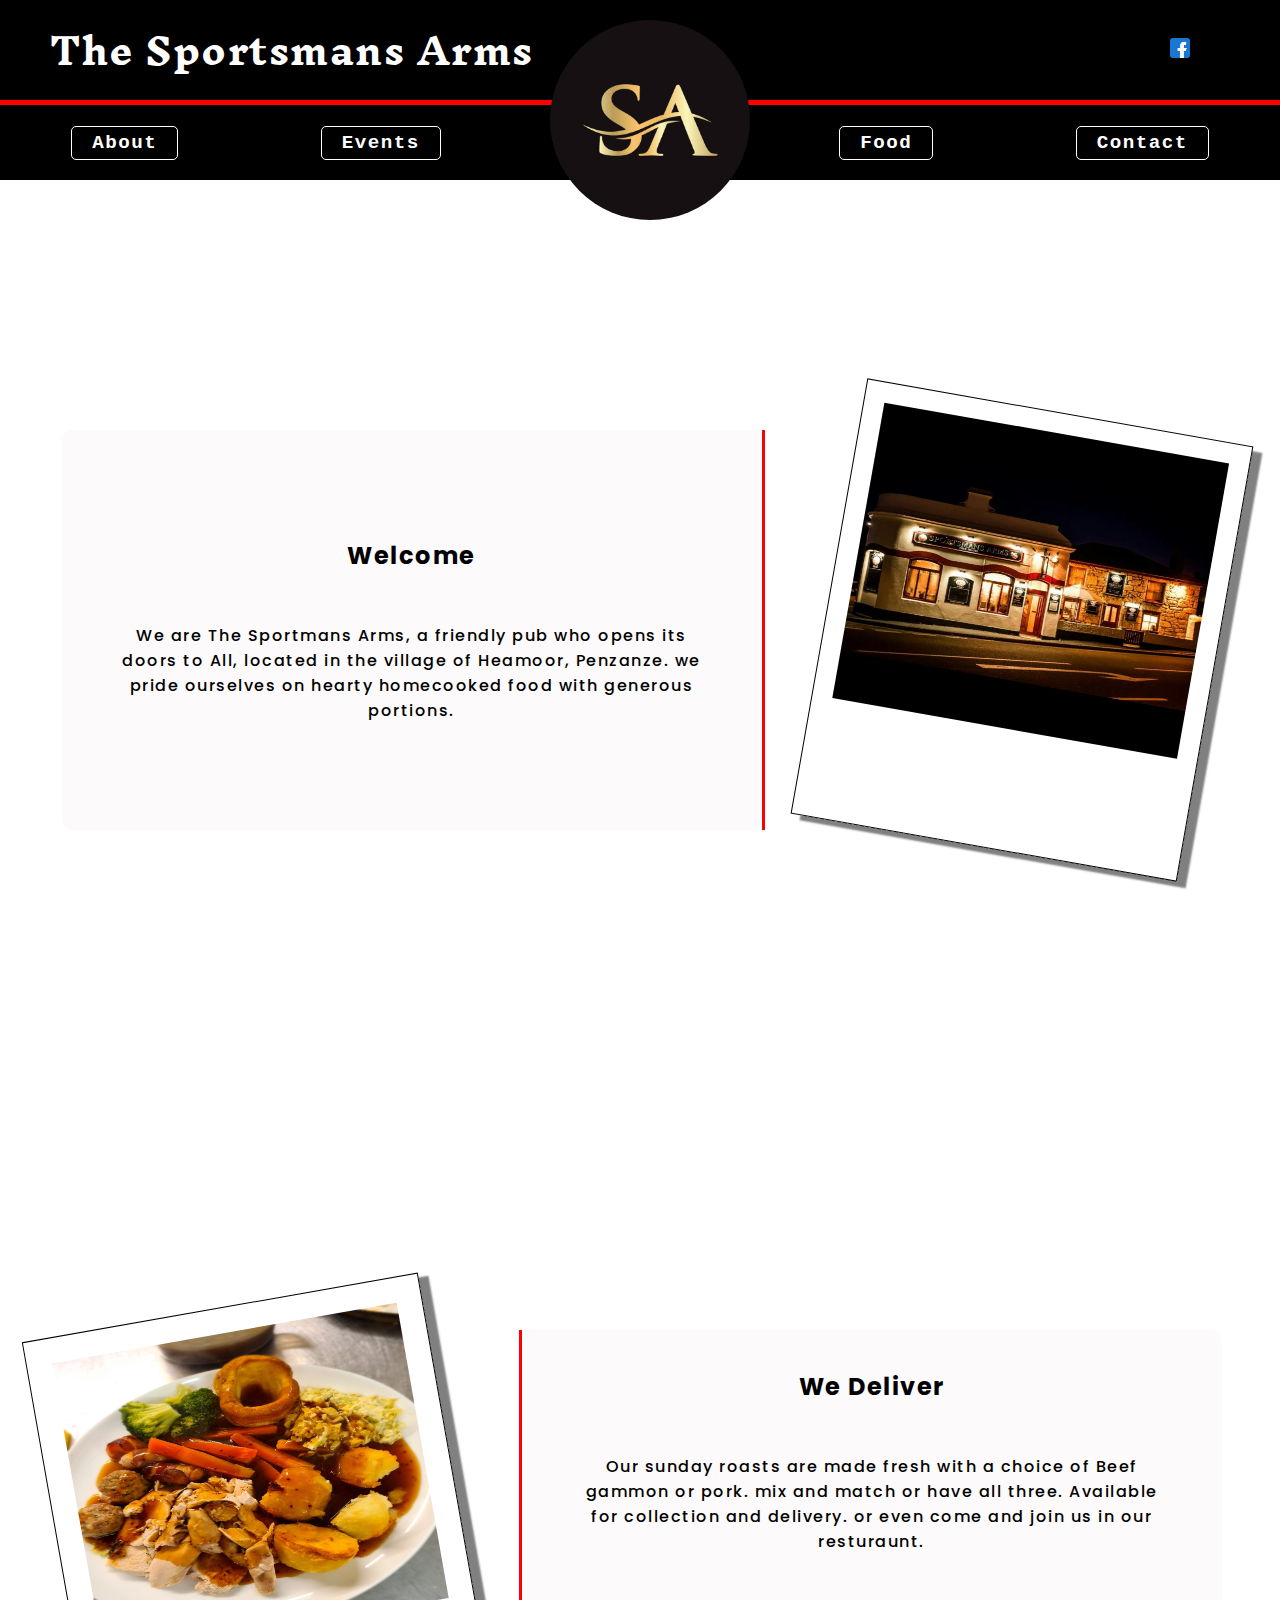
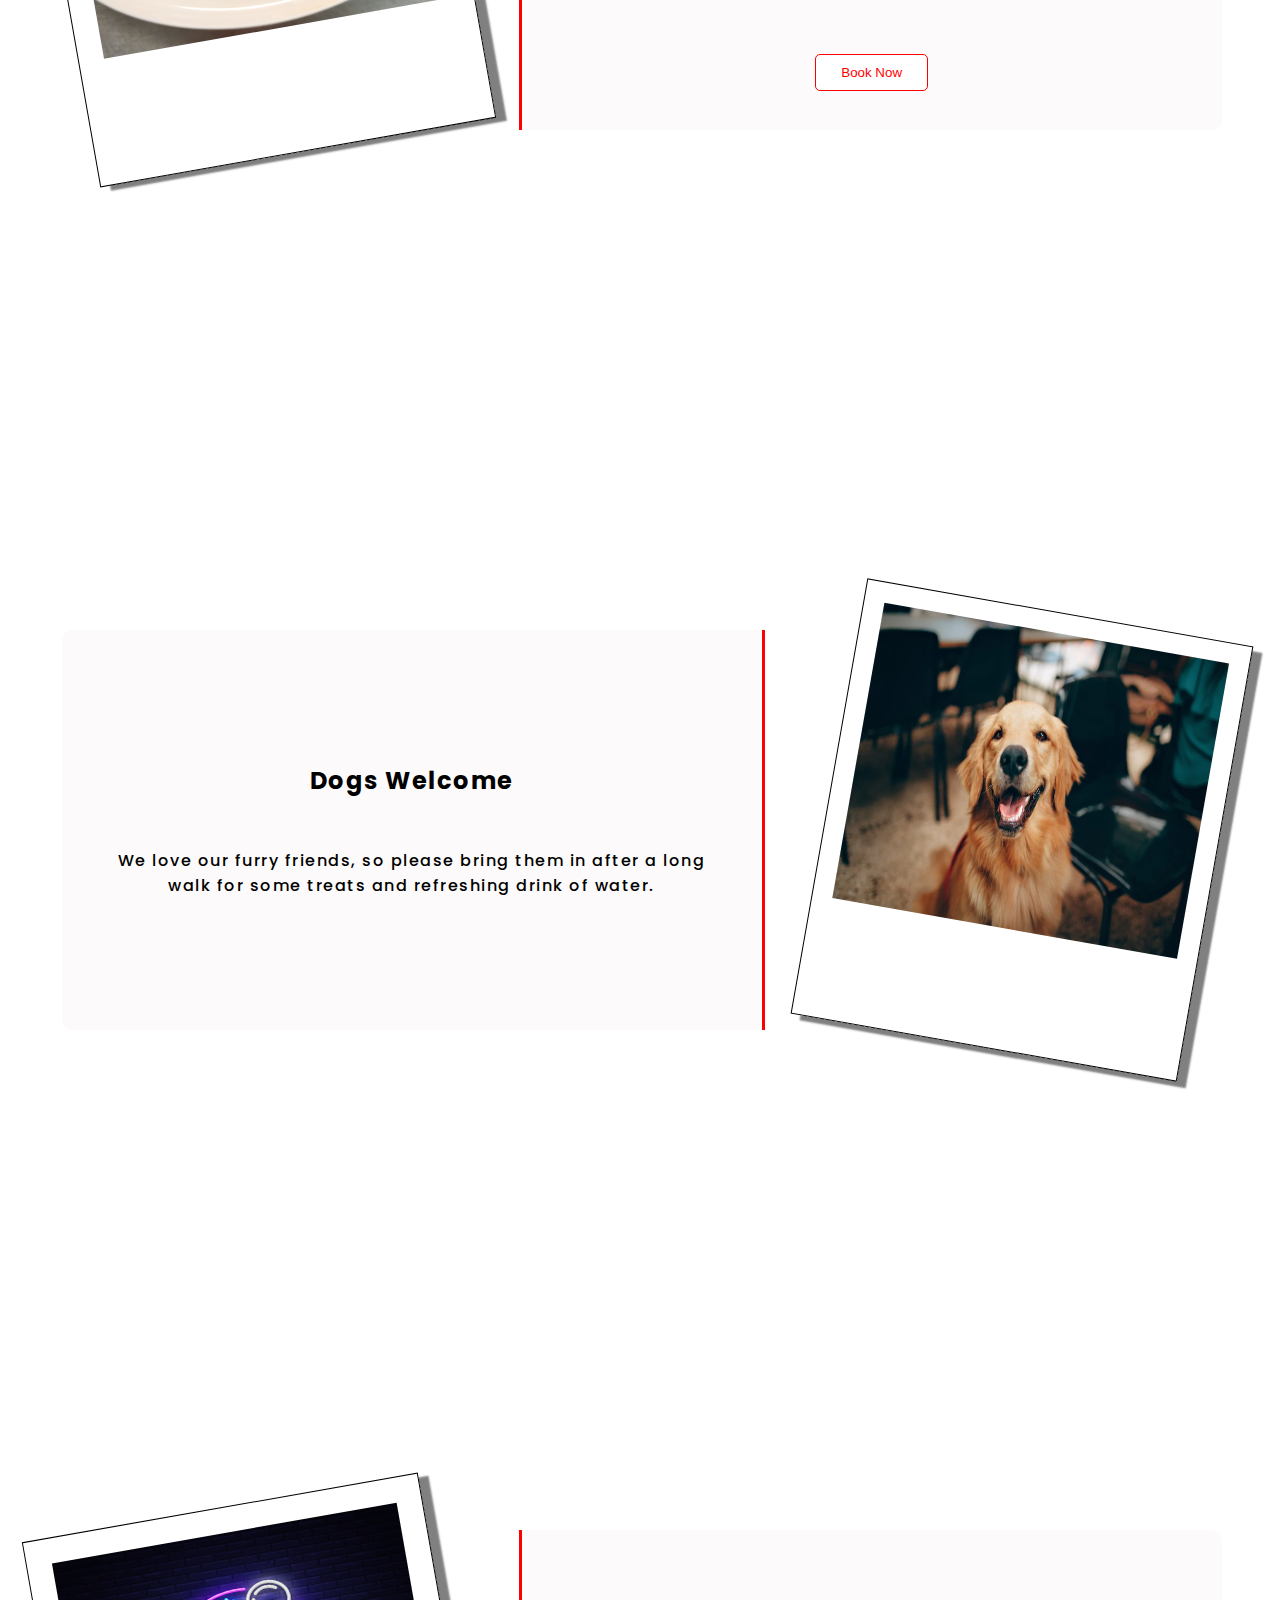
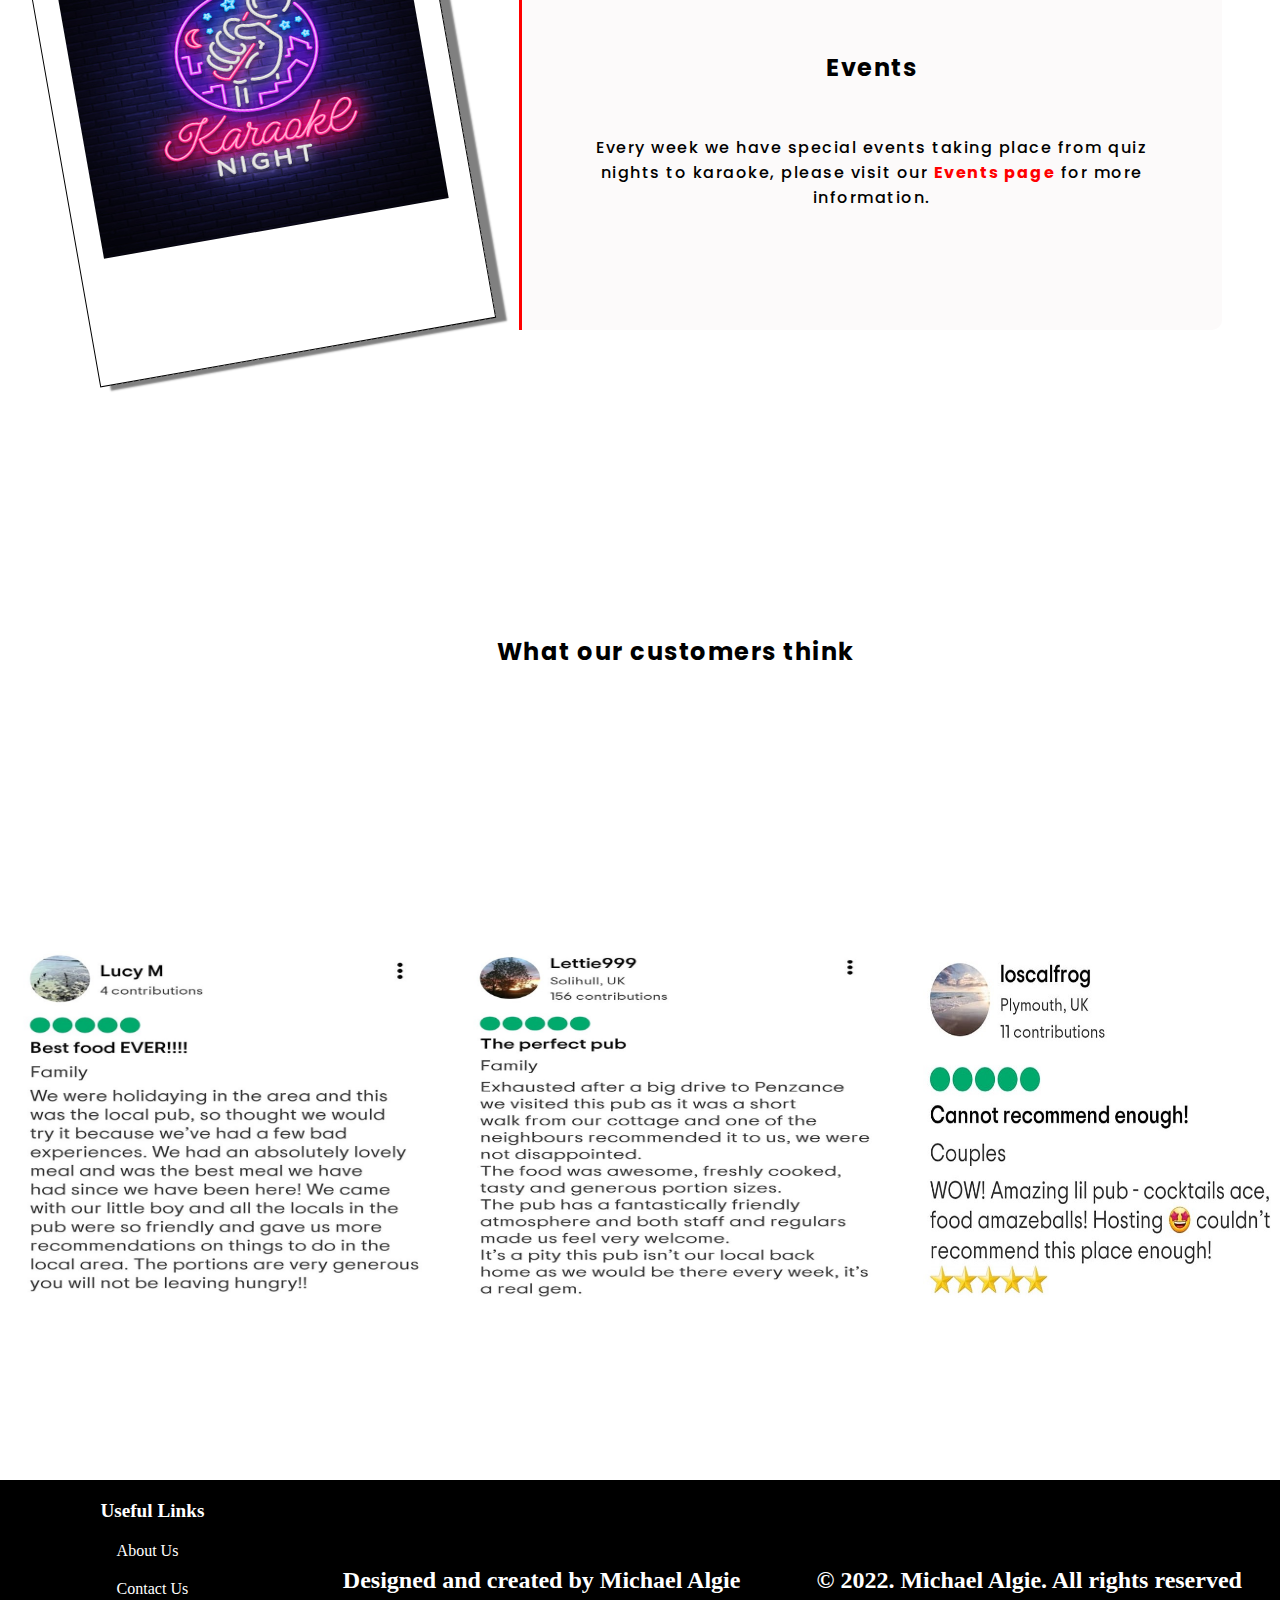
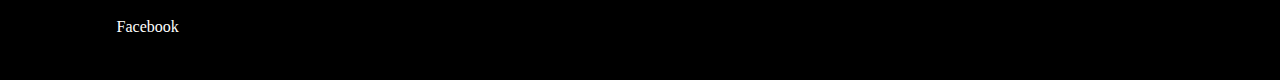
<file: sportsmansarms/index.html>
<!DOCTYPE html>
<html lang="en">
<head>
    <meta charset="UTF-8">
    <meta http-equiv="X-UA-Compatible" content="IE=edge">
    <meta name="viewport" content="width=device-width, initial-scale=1.0">
    
    <title>The Sportsmansn Arms</title>

    <link rel="preconnect" href="https://fonts.googleapis.com">
    <link rel="preconnect" href="https://fonts.gstatic.com" crossorigin>
    <link href="https://fonts.googleapis.com/css2?family=Inknut+Antiqua:wght@700&family=Lilita+One&family=Poppins:wght@200&family=Secular+One&family=Staatliches&display=swap" rel="stylesheet">

    <link rel="stylesheet" href="./style.css">
</head> 
<body> <!--Start of body -->
    <header> <!--Start of header-->
        <div class="Heading">
            <h1>The Sportsmans Arms</h1>
        </div>
        <div class="iconContainer">
            <a href="https://www.facebook.com/media/set/?set=a.1000287514204730&type=3">
                <img class="facebook" src="./images/facebook_icon.png" alt="facebook icon">
            </a>
        </div>
    </header> <!--End of header-->
    <img id="logo" src="./images/logo.jpg" alt="logo"> <!--logo-->
    <nav> <!--Start of nav-->
        <div class="navContainerOne"> <!-- Container for first 2 nav links -->
            <a class="navLink" href="./about.html">About</a>
            <a class="navLink" href="./events.html">Events</a>
        </div>
        <div class="navMiddle">
            <a class="navLink" href="#">Top</a>
        </div> 
        <div class="navContainerTwo"> <!--container for last 2 nav links-->
            <a class="navLink" href="./foodDrink.html">Food</a>
            <a class="navLink" href="./contact.html">Contact</a>
        </div> 
    </nav> <!--End of nav-->
    
    <div class="mainContainer">
        <section class="sectionOne"> <!--Start of 1st section -->
            <div class="boxOne bOne">
                <h3>Welcome</h3>

                <p>We are The Sportmans Arms, a friendly pub who opens its doors to All, located in the village of Heamoor, Penzanze. we pride ourselves on hearty homecooked food with generous portions.</p>
            </div>
            <div class="boxTwo">
                <img class="sectionImg" src="./images/sportsmans_arms.jpg" alt="photo of the sportsmans arms">
            </div>
        </section> <!--End of 1st section-->
        <section class="sectionTwo"> <!--Start of second section-->
            
            <div class="boxOneFlipped">
                <img class="boxImg" src="./images/sunday_roast.jpg" alt="image of sunday roast">
            </div>
            <div class="boxTwoFlipped b2Flipped">
                <h3>We Deliver</h3>
                <p>Our sunday roasts are made fresh with a choice of Beef gammon or pork. mix and match or have all three. Available for collection and delivery. or even come and join us in our resturaunt. </p>
                <a class="button" href="./contact.html"><button>Book Now</button></a>
            </div>
        </section> <!-- end of second section -->

        <section class="sectionThree"> <!--start of third section -->
            <div class="boxOne bOne">
                <h3>Dogs Welcome</h3>

                <p>We love our furry friends, so please bring them in after a long walk for some treats and refreshing drink of water.</p>
            </div>
            <div class="boxTwo">
                <img class="sectionImg" src="./images/dog.webp" alt="photo of a dog">
            </div>
        </section> <!-- End of third Section -->
        
        <section class="sectionFour"> <!--start of fourth section -->
            <div class="boxOneFlipped">
                <img class="sectionImg boxImg" src="./images/karaoke.jpg" alt="image of sunday roast">
            </div>
            <div class="boxTwoFlipped b2Flipped">
                <h3>Events</h3>
                <p>Every week we have special events taking place from quiz nights to karaoke, please visit our <a class="page-link" href="./events.html">Events page</a> for more information.</p>
            </div>
        </section> <!-- End of fourth Section -->
        
        <section class="sectionFive"> <!--start of fifth section -->
            <h3 id="reviewHeading">What our customers think</h3>

            <div class="reviews">
                <img class="review-img" src="./images/review.jpg" alt="">
                <img class="review-img" src="./images/review2.jpg" alt="">
                <img class="review-img" src="./images/review3.jpg" alt="">
            </div>
           
        </section> <!-- End of fifth Section -->
    </div>

    <footer class="footer">
        <div class="footer-links">
            <h4 class="footer-header">Useful Links</h4>
            <ul>
                <li><a href="./about.html">About Us</a></li>
                <li><a href="./contact.html">Contact Us</a></li>
                <li><a href="https://www.facebook.com/media/set/?set=a.1000287514204730&type=3">Facebook</a></li>
            </ul>
        </div>
        <div class="copyright-container">
            <h4 class="copyright">Designed and created by Michael Algie</h4>
            <h4 class="copyright">&copy; 2022. Michael Algie. All rights reserved</h4>
        </div>
    
    </footer>
    

    <script src="./main.js">
    </script>
</body> <!--End of body -->



































</html>
</file>
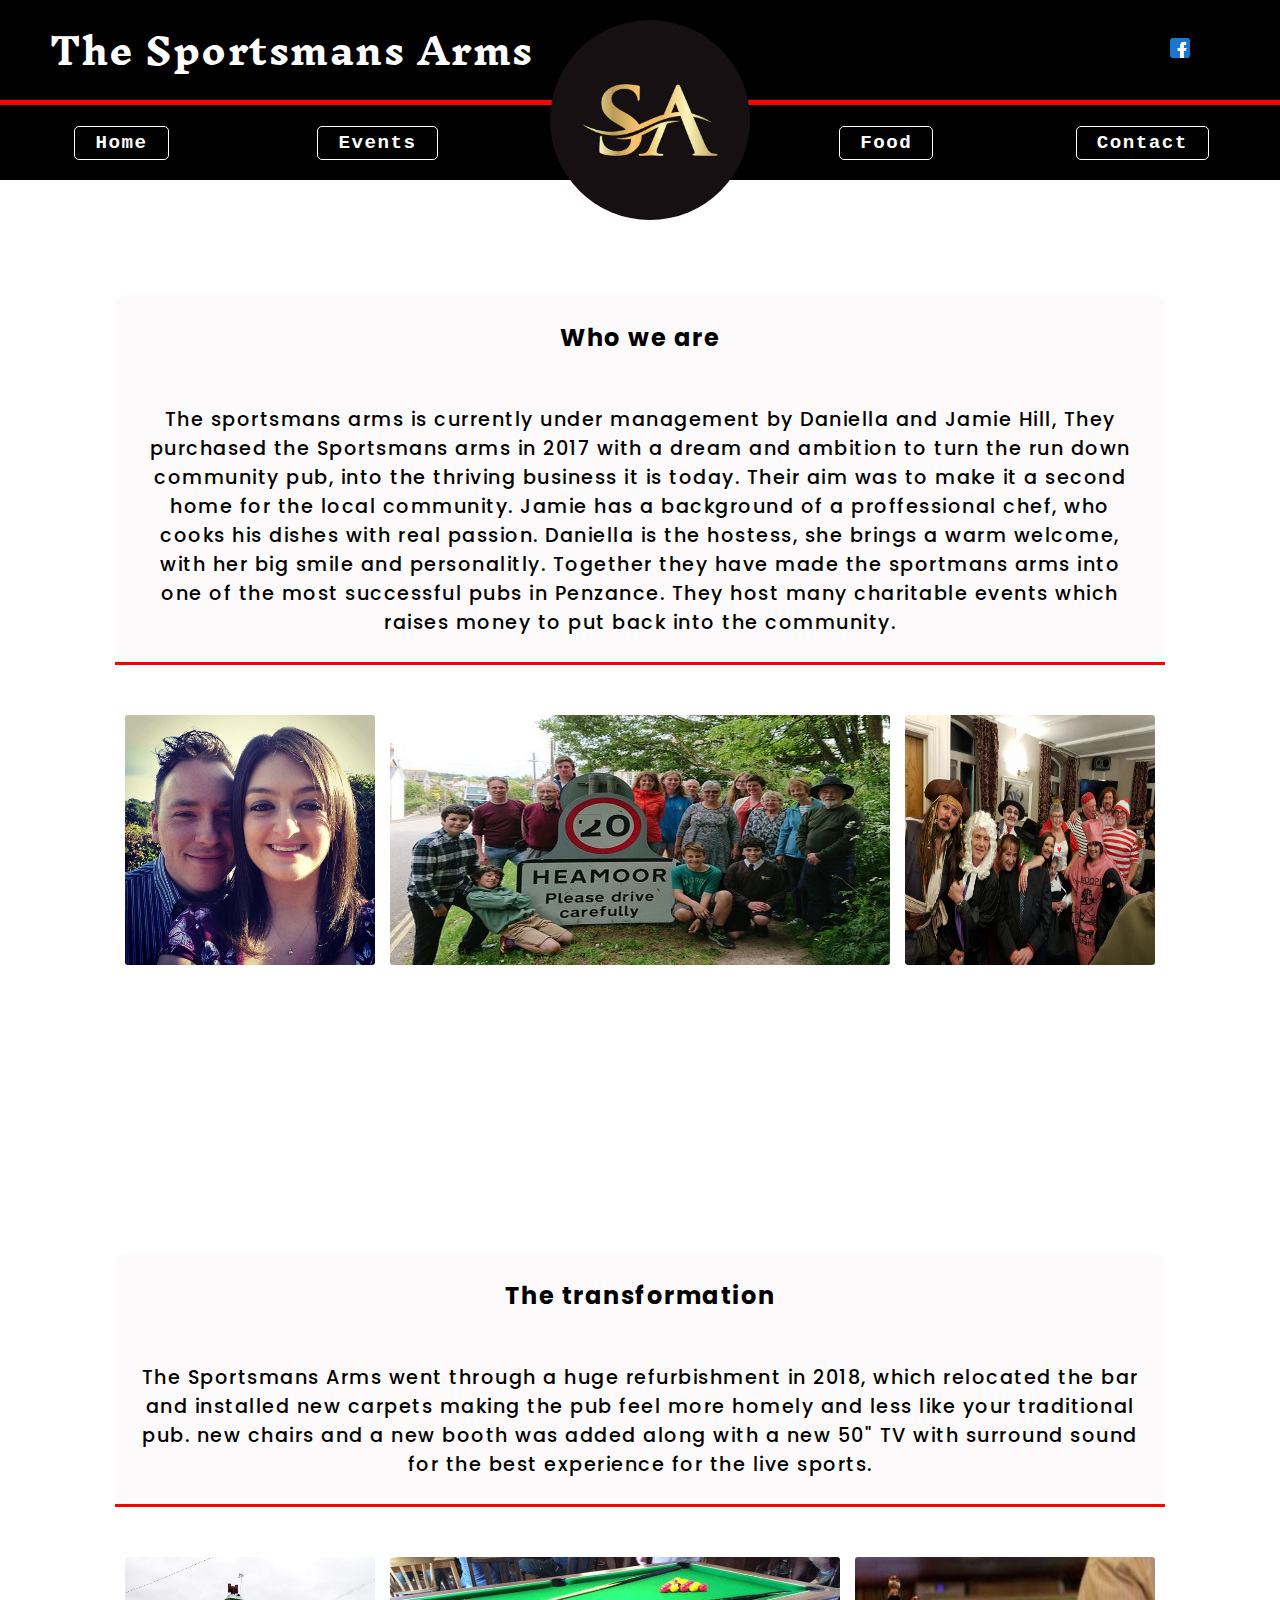
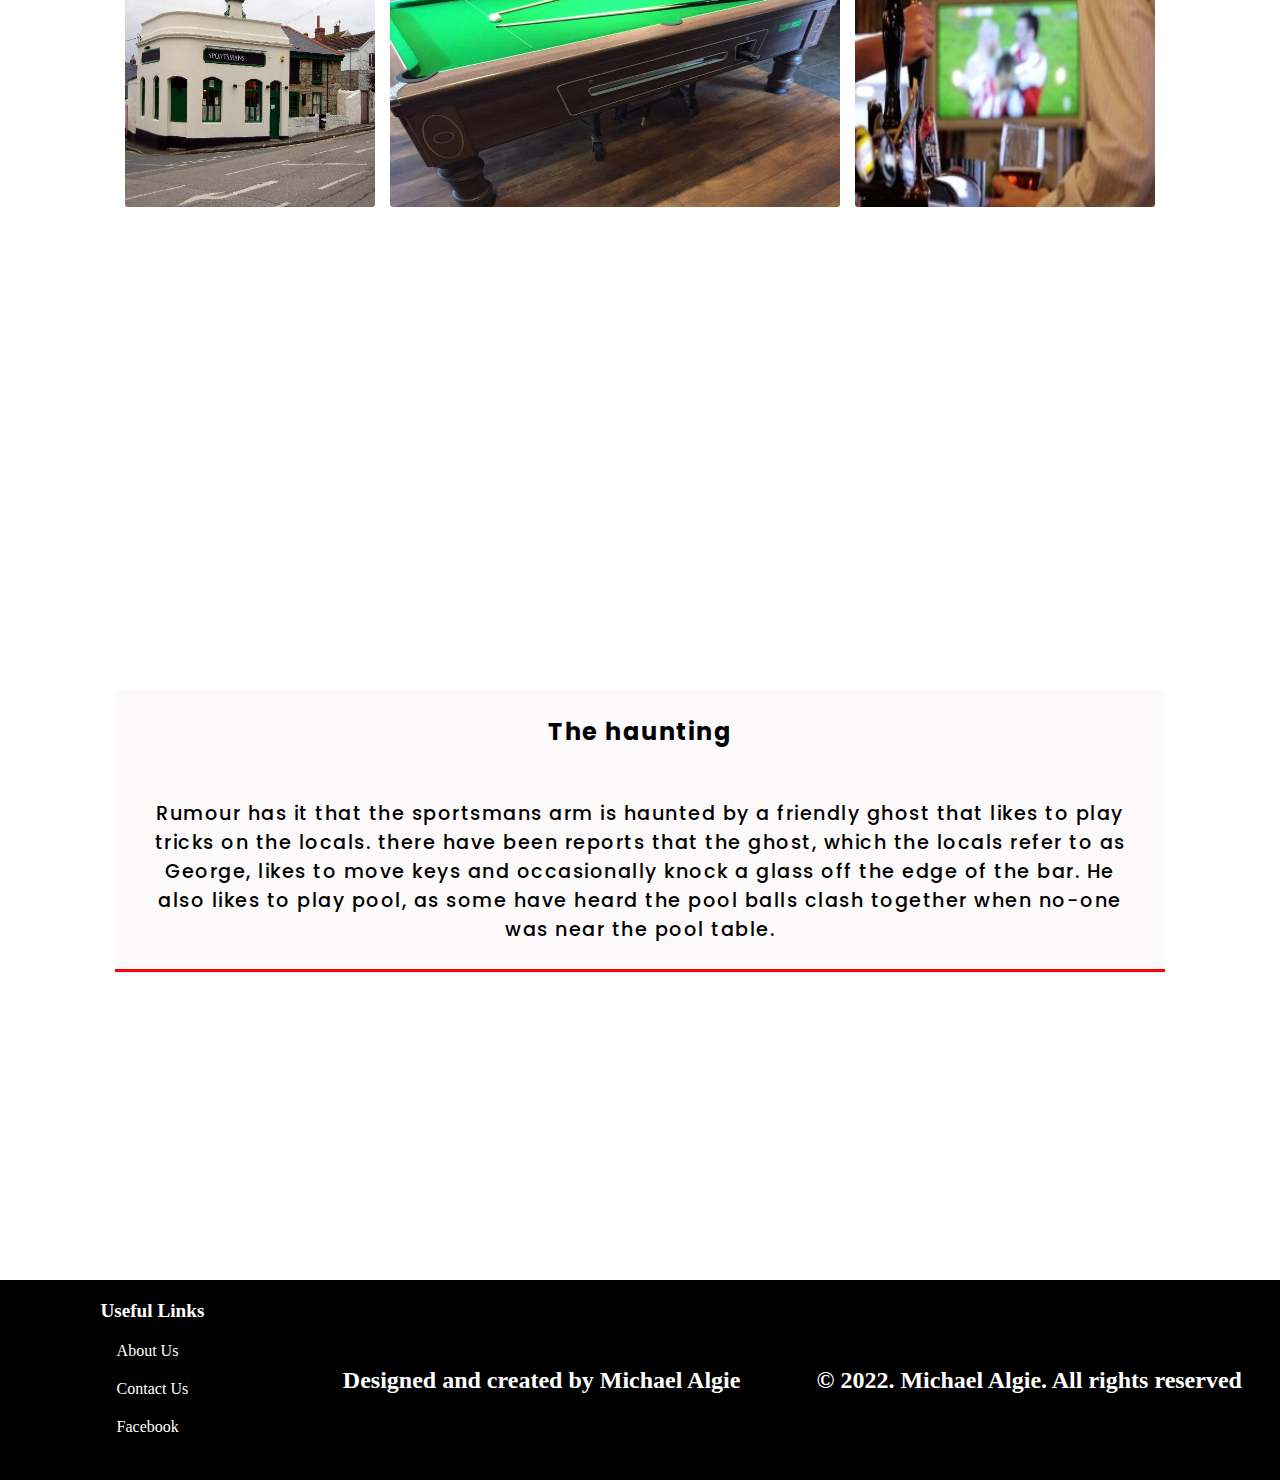
<file: sportsmansarms/about.html>
<!DOCTYPE html>
<html lang="en">
<head>
    <meta charset="UTF-8">
    <meta http-equiv="X-UA-Compatible" content="IE=edge">
    <meta name="viewport" content="width=device-width, initial-scale=1.0">
    <title>About</title>

    <link rel="preconnect" href="https://fonts.googleapis.com">
    <link rel="preconnect" href="https://fonts.gstatic.com" crossorigin>
    <link href="https://fonts.googleapis.com/css2?family=Inknut+Antiqua:wght@700&family=Lilita+One&family=Poppins:wght@200&family=Secular+One&family=Staatliches&display=swap" rel="stylesheet">
    
    <link rel="stylesheet" href="./style.css">
</head>
<body>
    <header> <!--Start of header-->
        <div class="Heading">
            <a class="homeLink" href="./index.html">The Sportsmans Arms</a>
        </div>
        <div class="iconContainer">
            <a href="https://www.facebook.com/media/set/?set=a.1000287514204730&type=3">
                <img class="facebook" src="./images/facebook_icon.png" alt="facebook icon">
            </a>
        </div>
    </header> <!--End of header-->
    <img id="logo" src="./images/logo.jpg" alt="Image of logo"> <!--logo-->
    <nav> <!--Start of nav-->
        <div class="navContainerOne"> <!-- Container for first 2 nav links -->
            <a class="navLink" href="./index.html">Home</a>
            <a class="navLink" href="./events.html">Events</a>
        </div>
        <div class="navMiddle">
            <a class="navLink" href="#">Top</a>
        </div>  
        <div class="navContainerTwo"> <!--container for last 2 nav links-->
            <a class="navLink" href="./foodDrink.html">Food</a>
            <a class="navLink" href="./contact.html">Contact</a>
        </div> 
    </nav> <!--End of nav-->

    <section id="about-section-one">
        <div>
            <div class="about-p-container boxOne">
                <h3>Who we are</h3>

                <p id="aboutP1" class="aboutP">
                    The sportsmans arms is currently under management by Daniella and Jamie Hill, They purchased the Sportsmans arms in 2017 with a dream and ambition to turn the run down community pub, into the thriving business it is today. Their aim was to make it a second home for the local community. Jamie has a background of a proffessional chef, who cooks his dishes with real passion. Daniella is the hostess, she brings a warm welcome, with her big smile and personalitly. Together they have made the sportmans arms into one of the most successful pubs in Penzance. They host many charitable events which raises money to put back into the community.  
                </p>
            </div>
            <div class="about-img-container">
                <img class="aboutImg" src="./images/jamie_danella.jpg" alt="image of the landlords">
                <img id="community" class="aboutImg" src="./images/community.jpg" alt="image of the community">
                <img class="aboutImg" src="./images/fancy_dress.jpg" alt="images of fancy dress party">
            </div>

        </div>
    </section>

    <section>
        <div>
            <div class="about-p-container boxTwoFlipped">
                <h3>The transformation</h3>
                
                <p id="aboutP2" class="aboutP">
                    The Sportsmans Arms went through a huge refurbishment in 2018, which relocated the bar and installed new carpets making the pub feel more homely and less like your traditional pub. new chairs and a new booth was added along with a new 50" TV with surround sound for the best experience for the live sports.
                </p>
            </div>
            <div class="about-img-container">
                <img class="aboutImg" src="./images/the_sportsmas_white.jpg" alt="image of the pub">
                <img id="pool" class="aboutImg" src="./images/pool_table.jpg" alt="image of the pool table">
                <img id="tv" class="aboutImg" src="./images/sport.jpg" alt="images of sport Tv">
            </div>
    
            
        </div>
    </section>
            
    <section>
        <div>
            <div class="about-p-container boxOne">
                <h3>The haunting</h3>

                <p id="aboutP3" class="aboutP">
                    Rumour has it that the sportsmans arm is haunted by a friendly ghost that likes to play tricks on the locals. there have been reports that the ghost, which the locals refer to as George, likes to move keys and occasionally knock a glass off the edge of the bar. He also likes to play pool, as some have heard the pool balls clash together when no-one was near the pool table.  
                </p>
            </div>    
        </div>
    </section>
  
        
    <footer class="footer">
        <div class="footer-links">
            <h4 class="footer-header">Useful Links</h4>
            <ul>
                <li><a href="./about.html">About Us</a></li>
                <li><a href="./contact.html">Contact Us</a></li>
                <li><a href="https://www.facebook.com/media/set/?set=a.1000287514204730&type=3">Facebook</a></li>
            </ul>
        </div>
        <div class="copyright-container">
            <h4 class="copyright">Designed and created by Michael Algie</h4>
            <h4 class="copyright">&copy; 2022. Michael Algie. All rights reserved</h4>
        </div>
    
    </footer>
    

    <script src="./main.js"></script>
    
</body>
</html>
</file>
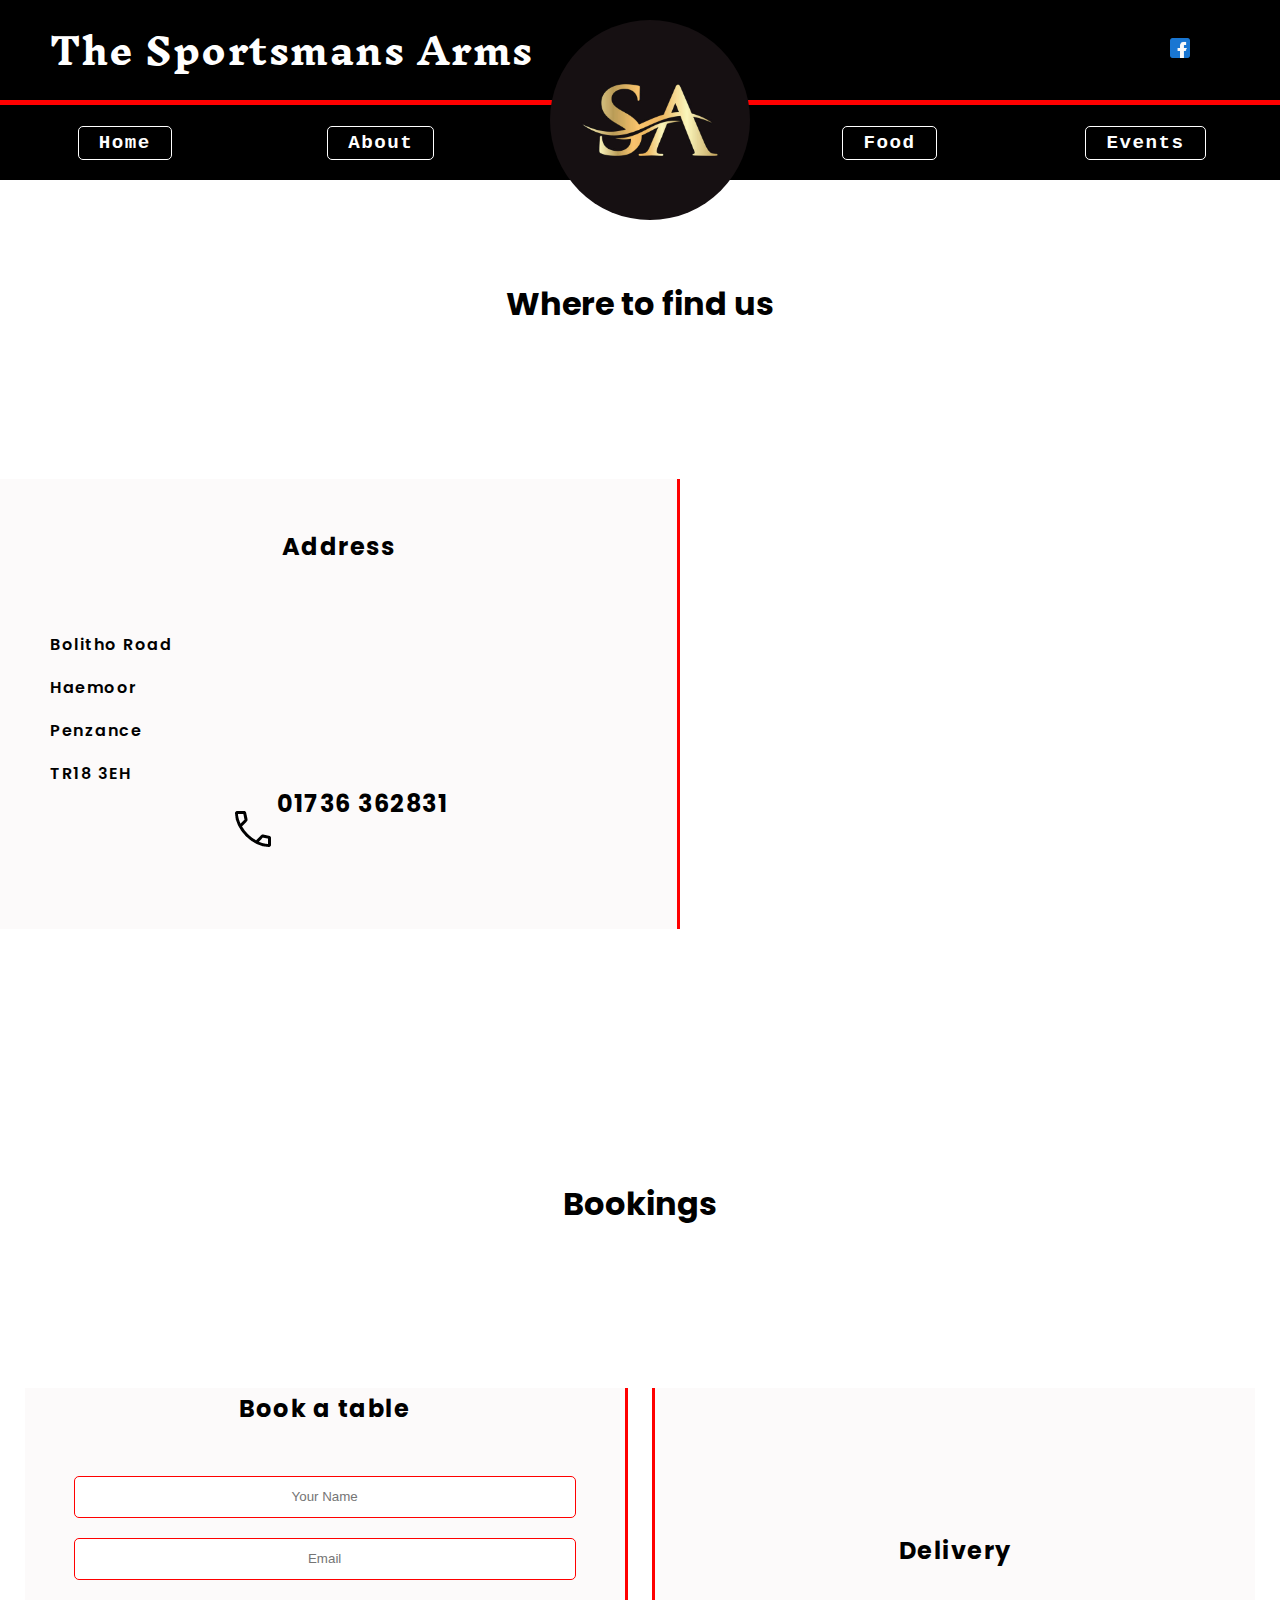
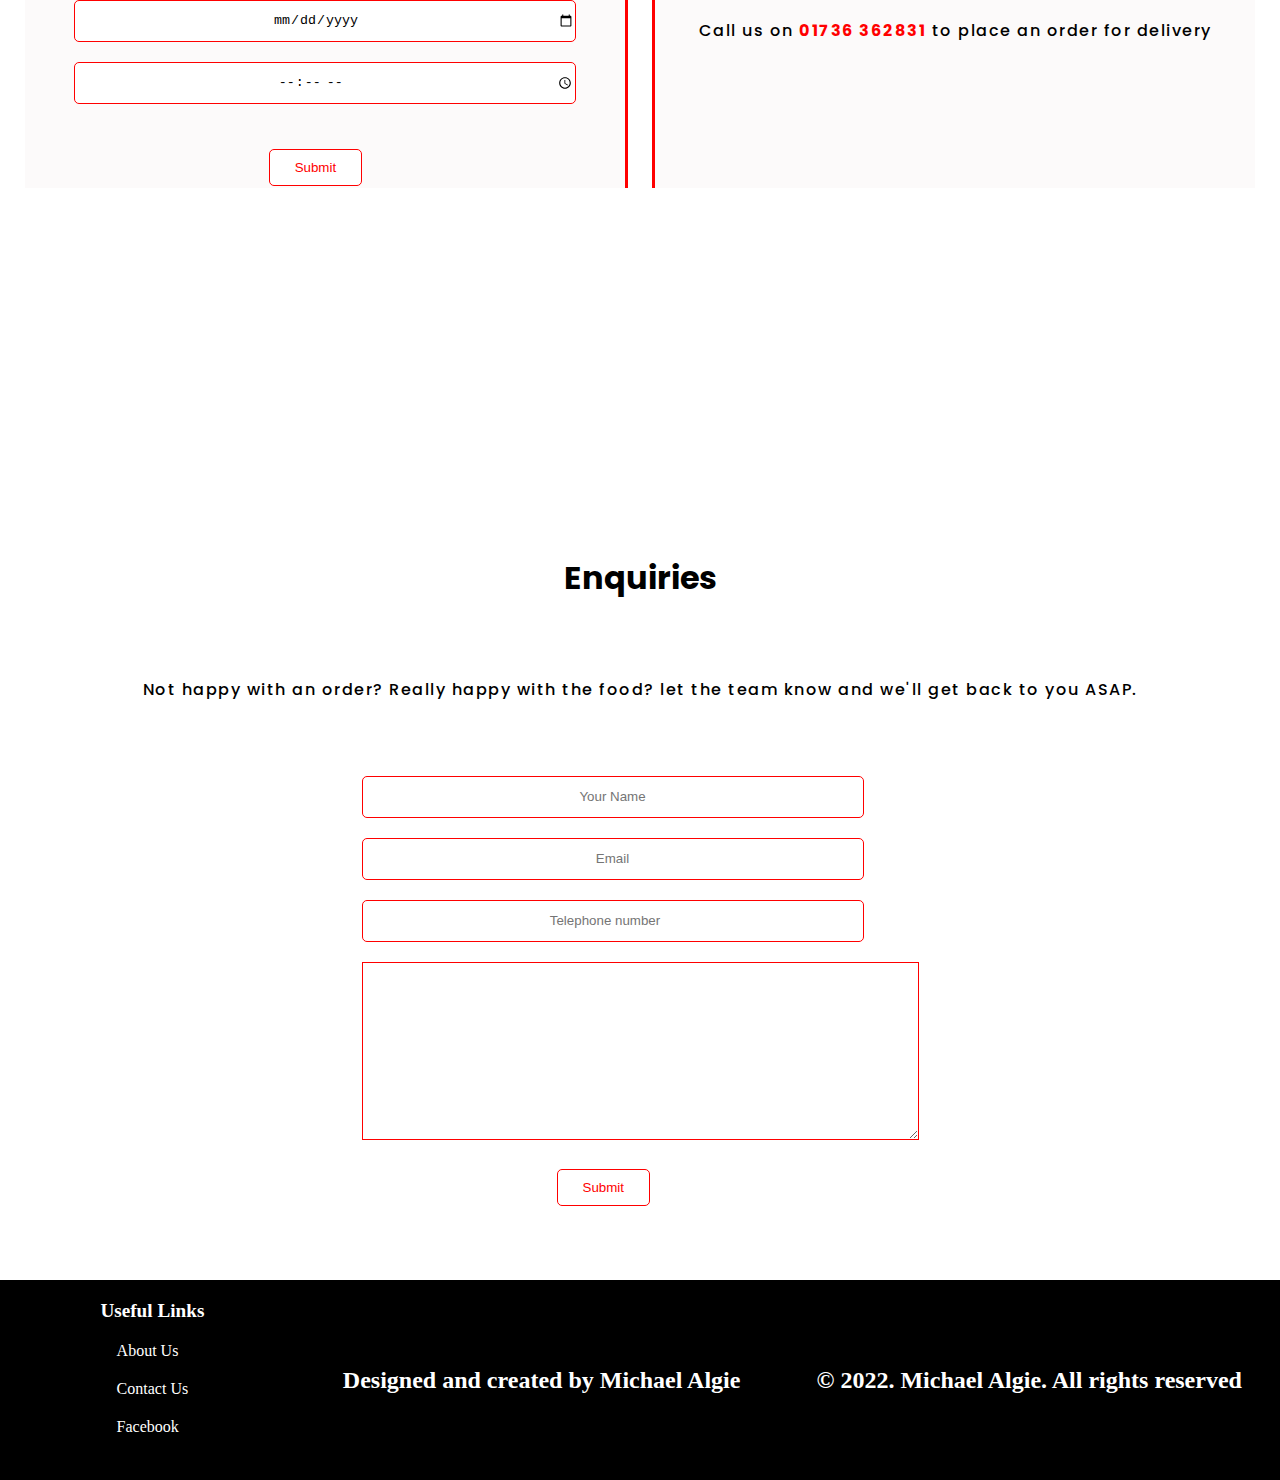
<file: sportsmansarms/contact.html>
<!DOCTYPE html>
<html lang="en">
<head>
    <meta charset="UTF-8">
    <meta http-equiv="X-UA-Compatible" content="IE=edge">
    <meta name="viewport" content="width=device-width, initial-scale=1.0">
    <title>Contact</title>

    <link rel="preconnect" href="https://fonts.googleapis.com">
    <link rel="preconnect" href="https://fonts.gstatic.com" crossorigin>
    <link href="https://fonts.googleapis.com/css2?family=Inknut+Antiqua:wght@700&family=Lilita+One&family=Poppins:wght@200&family=Secular+One&family=Staatliches&display=swap" rel="stylesheet">

    <link rel="stylesheet" href="./style.css">
</head>
<body>
    <header> <!--Start of header-->
        <div class="Heading">
            <a class="homeLink" href="./index.html">The Sportsmans Arms</a>
        </div>
        <div class="iconContainer">
            <a href="https://www.facebook.com/media/set/?set=a.1000287514204730&type=3">
                <img class="facebook" src="./images/facebook_icon.png" alt="facebook icon">
            </a>
        </div>
    </header> <!--End of header-->
    <img id="logo" src="./images/logo.jpg" alt="Image of pub logo"> <!--logo-->
    <nav>
        <div class="navContainerOne"> <!-- Container for first 2 nav links -->
            <a class="navLink" href="./index.html">Home</a>
            <a class="navLink" href="./about.html">About</a>
        </div>
        <div class="navMiddle">
            <a class="navLink" href="#">Top</a> <!--Container for the middle navLink-->
        </div>  
        <div class="navContainerTwo"> <!--container for last 2 nav links-->
            <a class="navLink" href="./foodDrink.html">Food</a>
            <a class="navLink" href="./events.html">Events</a>
        </div> 
    </nav>
    
    <section id="find-us">
        <h2 class="contact-header">Where to find us</h2>
        <div class="contact-container">
            <div class="address fadeInLeft">
                <h3>Address</h3> <br>
                <p class="address-line">Bolitho Road</p> <br>
                <p class="address-line">Haemoor</p> <br>
                <p class="address-line">Penzance</p> <br>
                <p class="address-line">TR18 3EH</p>
                <div class="phone">
                    <img src="./images/call_FILL0_wght400_GRAD0_opsz48 (1).png" alt="">
                    <h3>01736 362831</h3>
                </div>
            </div>
            <div>
                <iframe src="https://www.google.com/maps/embed?pb=!1m18!1m12!1m3!1d2557.768402833437!2d-5.556186023492932!3d50.12805557153245!2m3!1f0!2f0!3f0!3m2!1i1024!2i768!4f13.1!3m3!1m2!1s0x486ac475fc0b5755%3A0x4fb1b3cc64e84686!2sSportsmans%20Arms!5e0!3m2!1sen!2suk!4v1671187500423!5m2!1sen!2suk" width="600" height="450" style="border:0;" allowfullscreen="" loading="lazy" referrerpolicy="no-referrer-when-downgrade"></iframe>
            </div>
        </div>
    </section>
    <section id="booking">
        <h2 class="contact-header">Bookings</h2>

        <div class="bookings-container">
            <div id="restauraunt" class="bookings fadeInLeft">
                <h3>Book a table</h3>
                <div class="form-container">
                    <form method="post" action="https://www.yourwebskills.com/files/examples/process.php">
                        <input type="text" required placeholder="Your Name" id="name" name="name"> <br>
                        <input type="email" required placeholder="Email" id="email" name="email"> <br>
                        <input type="date" required name="date" id="date"> <br>
                        <input type="time" required id="time" name="time"> <br>
                        <button id="submit">Submit</button>
                    </form>
                </div>
            </div>
            <div id="delivery" class="bookings fadeInRight">
                <h3>Delivery</h3>
                
                <p id="delivery-p">Call us on <span id="contact-num">01736 362831</span> to place an order for delivery</p>
            </div>
        </div>
    </section>
    <section id="Enquiries">
        <div class="enquiries-container">
                <h2 class="contact-header">Enquiries</h2>

                <p>Not happy with an order? Really happy with the food? let the team know and we'll get back to you ASAP.</p>

            <div class="enquiries-form-container">
                <form method="post" action="https://www.yourwebskills.com/files/examples/process.php">
                    <input type="text" required placeholder="Your Name" id="name" name="name"> <br>
                    <input type="email" required placeholder="Email" id="email" name="email"> <br>
                    <input type="number" placeholder="Telephone number" id="number" name="number"> <br>
                    <textarea name="message" required id="message" cols="45" rows="8"></textarea> <br>
                    <button id="submit">Submit</button>
                </form>
            </div>
        </div>
    </section>

    <footer class="footer">
        <div class="footer-links">
            <h4 class="footer-header">Useful Links</h4>
            <ul>
                <li><a href="./about.html">About Us</a></li>
                <li><a href="./contact.html">Contact Us</a></li>
                <li><a href="https://www.facebook.com/media/set/?set=a.1000287514204730&type=3">Facebook</a></li>
            </ul>
        </div>
        <div class="copyright-container">
            <h4 class="copyright">Designed and created by Michael Algie</h4>
            <h4 class="copyright">&copy; 2022. Michael Algie. All rights reserved</h4>
        </div>
    
    </footer>
    
    
</body>
</html>
</file>
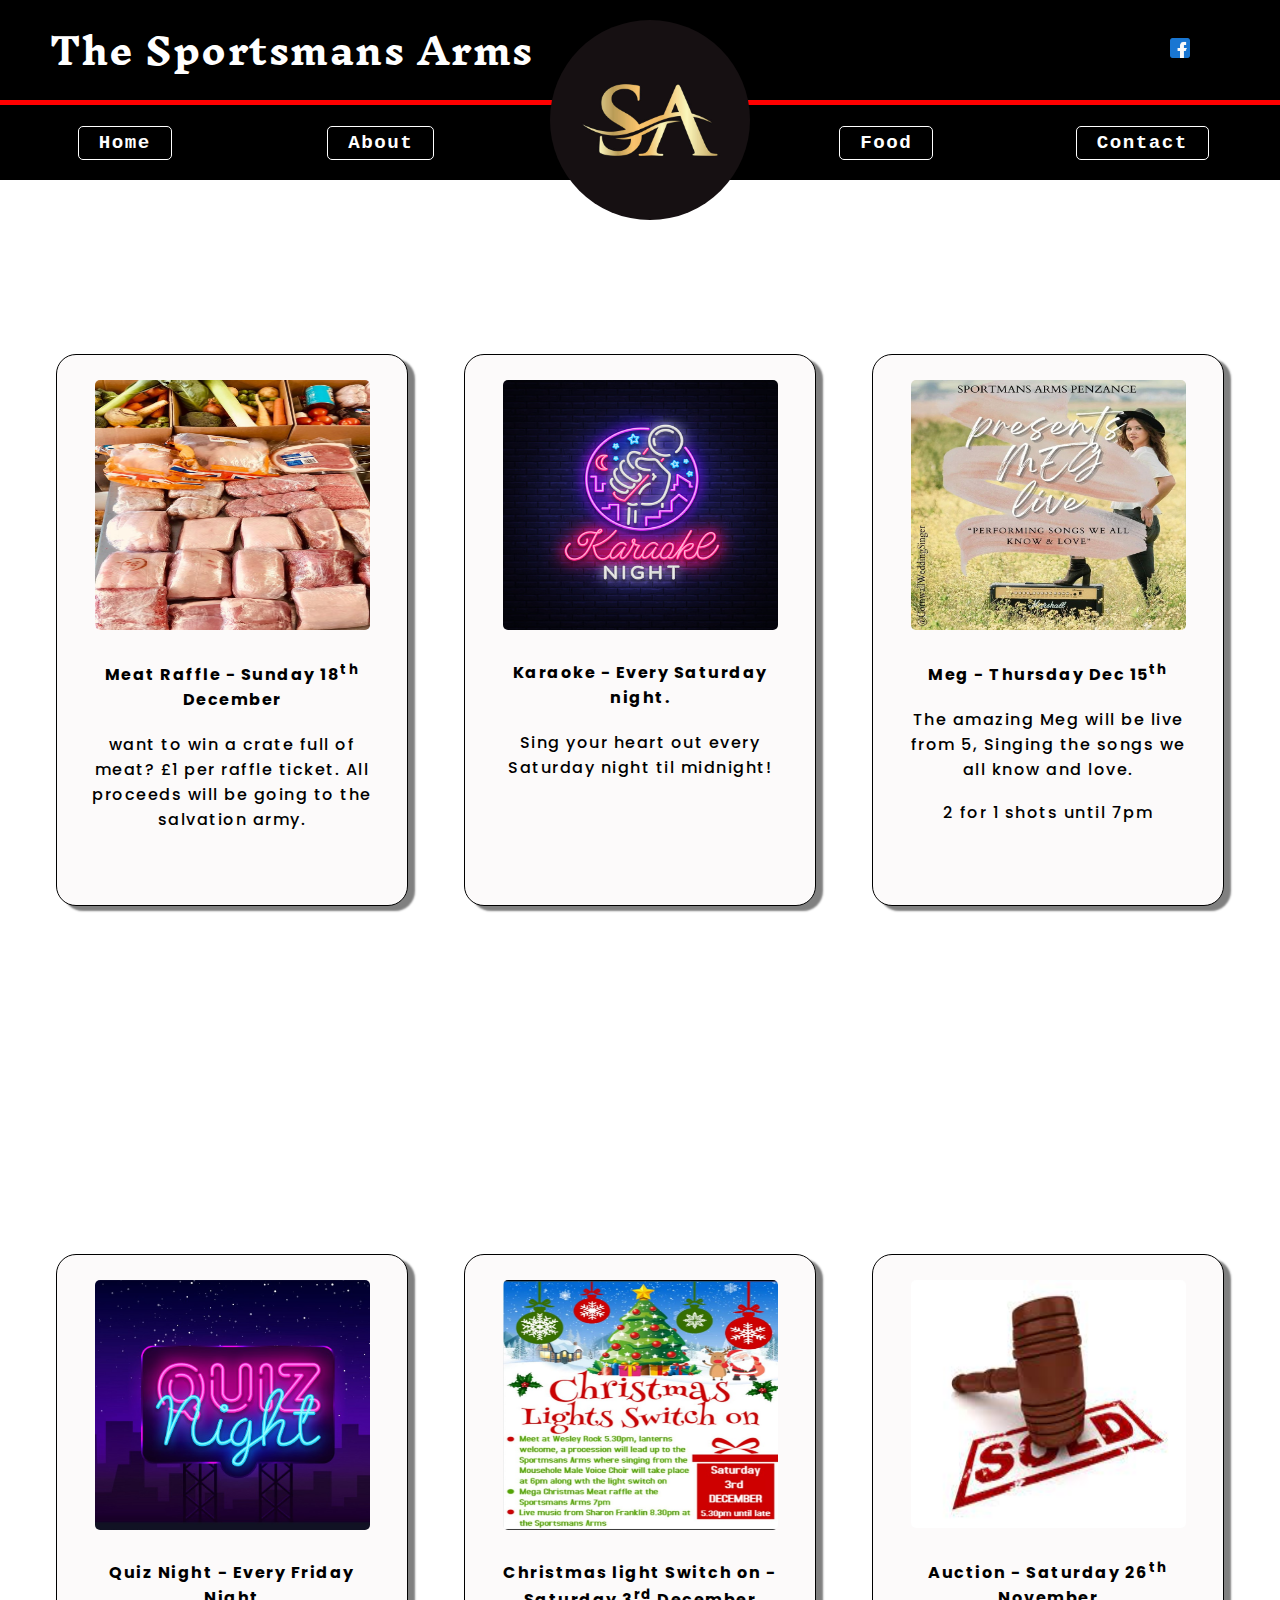
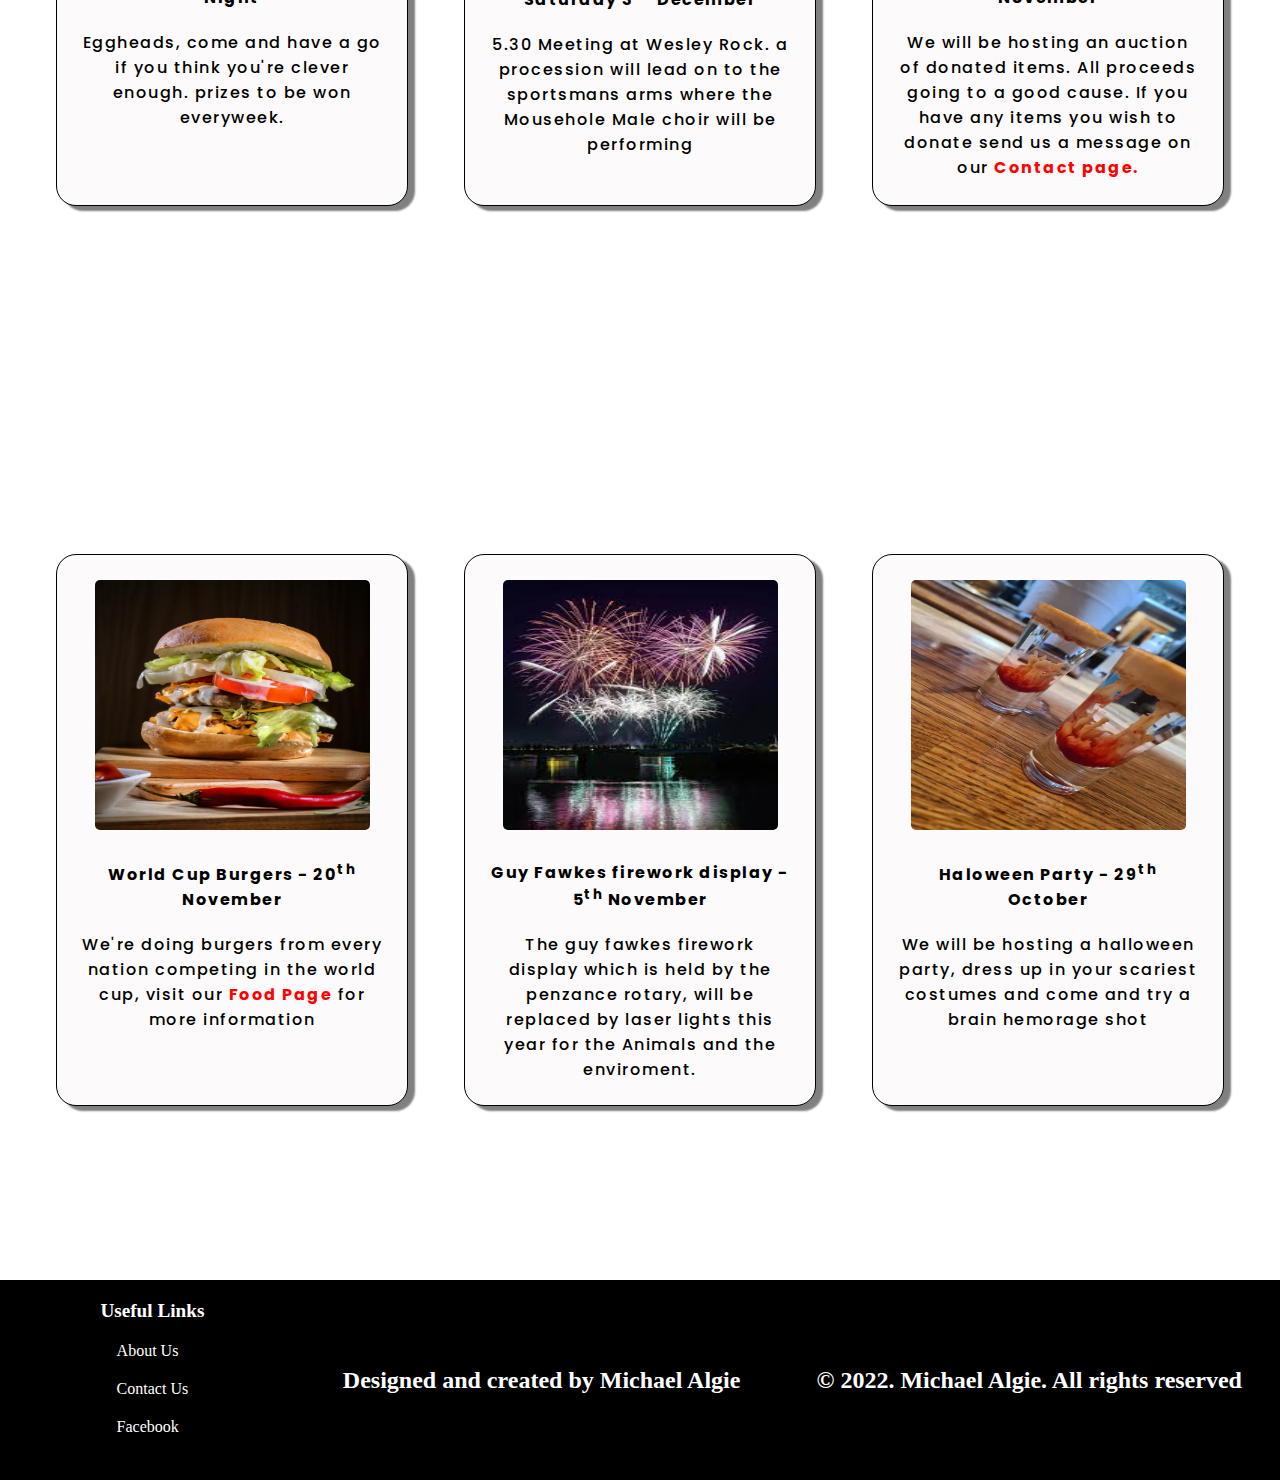
<file: sportsmansarms/events.html>
<!DOCTYPE html>
<html lang="en">
<head>
    <meta charset="UTF-8">
    <meta http-equiv="X-UA-Compatible" content="IE=edge">
    <meta name="viewport" content="width=device-width, initial-scale=1.0">
    <title>Events</title>

    <link rel="preconnect" href="https://fonts.googleapis.com">
    <link rel="preconnect" href="https://fonts.gstatic.com" crossorigin>
    <link href="https://fonts.googleapis.com/css2?family=Inknut+Antiqua:wght@700&family=Lilita+One&family=Poppins:wght@200&family=Secular+One&family=Staatliches&display=swap" rel="stylesheet">

    <link rel="stylesheet" href="./style.css">
</head>
<body>

    <!--Start of header-->
    <header> 
        <div class="Heading">
            <a class="homeLink" href="./index.html">The Sportsmans Arms</a>
        </div>
        <div class="iconContainer">
            <a href="https://www.facebook.com/media/set/?set=a.1000287514204730&type=3">
                <img class="facebook" src="./images/facebook_icon.png" alt="facebook icon">
            </a>
        </div>
    </header> 
    <!--End of header-->

    <img id="logo" src="./images/logo.jpg" alt="Image of pub logo"> <!--logo-->
    
    <!--Start of nav-->
    <!-- The nav bas been split into Three divs, had to do it this way because a link was hiding behind the logo with just one div -->
    <nav>
        <div class="navContainerOne"> <!-- Container for first 2 nav links -->
            <a class="navLink" href="./index.html">Home</a>
            <a class="navLink" href="./about.html">About</a>
        </div>
        <div class="navMiddle">
            <a class="navLink" href="#">Top</a> <!--Container for the middle navLink-->
        </div>  
        <div class="navContainerTwo"> <!--container for last 2 nav links-->
            <a class="navLink" href="./foodDrink.html">Food</a>
            <a class="navLink" href="./contact.html">Contact</a>
        </div> 
    </nav>
    <!--End of nav-->

    <section class="event-section" id="event-section-one">
        <div class="card">
            <img class="event-img" src="./images/meat_raffle.jpg" alt="">
            <h3 class="event-headers">
                Meat Raffle - Sunday 18<sup>th</sup> December
            </h3>
            <P class="event-p">
                want to win a crate full of meat? £1 per raffle ticket. All proceeds will be going to the salvation army.
            </P>
        </div>
        <div class="card">
            <img class="event-img" src="./images/karaoke.jpg" alt="">
            <h3 class="event-headers">
                Karaoke - Every Saturday night.           
            </h3>
            <P class="event-p">
                Sing your heart out every Saturday night til midnight!
            </P>
        </div>
        <div class="card">
            <img class="event-img" src="./images/meg.jpg" alt="">
            <h3 class="event-headers">
                Meg - Thursday Dec 15<sup>th</sup>
            </h3>
            <P class="event-p">
                The amazing Meg will be live from 5, Singing the songs we all know and love. 
            </P>
            <br>
            <p>
                <span class="promote">2 for 1 shots until 7pm</span>
            </p>
        </div>
    </section>
    <section class="event-section" id="event-section-two">
        <div class="card">
            <img class="event-img" src="./images/quiz_night.jpg" alt="">
            <h3 class="event-headers">
                Quiz Night - Every Friday Night
            </h3>
            <P class="event-p">
                Eggheads, come and have a go if you think you're clever enough. prizes to be won everyweek.
            </P>
        </div>
        <div class="card">
            <img class="event-img" src="./images/christmas_light.jpg" alt="">
            <h3 class="event-headers">
                Christmas light Switch on - Saturday 3<sup>rd</sup> December
            </h3>
            <P class="event-p">
                5.30 Meeting at Wesley Rock. a procession will lead on to the sportsmans arms where the Mousehole Male choir will be performing 
            </P>
        </div>
        <div class="card">
            <img class="event-img" src="./images/auction.jfif" alt="">
            <h3 class="event-headers">
                Auction - Saturday 26<sup>th</sup> November 
            </h3>
            <P class="event-p">
                We will be hosting an auction of donated items. All proceeds going to a good cause. If you have any items you wish to donate send us a message on our <a class="page-link" href="./contact.html">Contact page.</a>   
            </P>
        </div>
    </section>
    <section class="event-section" id="event-section-three">
        <div class="card">
            <img class="event-img" src="./images/burger.jpeg" alt="">
            <h3 class="event-headers">
                World Cup Burgers - 20<sup>th</sup> November 
            </h3>
            <P class="event-p">
                We're doing burgers from every nation competing in the world cup, visit our <a class="page-link" href="./foodDrink.html">Food Page</a> for more information
            </P>
        </div>
        <div class="card">
            <img class="event-img" src="./images/fireworks.jfif" alt="">
            <h3 class="event-headers">
                Guy Fawkes firework display - 5<sup>th</sup> November
            </h3>
            <P class="event-p">
                The guy fawkes firework display which is held by the penzance rotary, will be replaced by laser lights this year for the Animals and the enviroment.
            </P>
            
        </div>
        <div class="card">
            <img class="event-img" src="./images/brain_hemmorage.jpg" alt="">
            <h3 class="event-headers">
                Haloween Party - 29<sup>th</sup> October 
            </h3>
            <P class="event-p">
                We will be hosting a halloween party, dress up in your scariest costumes and come and try a brain hemorage shot
            </P>
        </div>
    </section>

    <footer class="footer">
        <div class="footer-links">
            <h4 class="footer-header">Useful Links</h4>
            <ul>
                <li><a href="./about.html">About Us</a></li>
                <li><a href="./contact.html">Contact Us</a></li>
                <li><a href="https://www.facebook.com/media/set/?set=a.1000287514204730&type=3">Facebook</a></li>
            </ul>
        </div>
        <div class="copyright-container">
            <h4 class="copyright">Designed and created by Michael Algie</h4>
            <h4 class="copyright">&copy; 2022. Michael Algie. All rights reserved</h4>
        </div>
    
    </footer>
    
    
</body>
</html>
</file>
<file: sportsmansarms/style.css>
/* STYLING ACROSS ALL PAGES */

* {
    margin: 0;
    padding: 0;
}

body {
    background-color: white;
}

header {
    background-color: black;
    height: 100px;
    display: flex;
    align-items: center;
    justify-content: space-between;
    padding-left: 50px;
}

h1 {
    color: white;
    font-family: 'Inknut Antiqua', serif;
    font-size: 2.25em;
    letter-spacing: 1.5px;
}

nav {
    position: sticky;
    top: 0;
    background-color: black;
    height: 75px;
    display: flex;
    justify-content: space-between;
    z-index: 1;
    border-top: solid 5px red;
}

section {
    height: 100vh;
    width: 100%;
    background-color: #ffffff;
    display: flex;
    justify-content: space-evenly;
    align-items: center;
}



h3 {
    margin-bottom: 50px;
    font-size: 1.5em;
    font-family: 'Poppins', sans-serif;
    letter-spacing: 1.5px;
    text-align: center;
}

p {
    font-size: 1em;
    font-family: 'Poppins', sans-serif;
    letter-spacing: 1.5px;
    font-weight: 500;
    text-align: center;
}

button {
    background-color: white;
    color: red;
    padding: 10px 25px 10px 25px;
    text-align: center;
    border: solid 1px red;
    border-radius: 5px;
}

button:hover {
    transition: 0.3s ease-in;
    background-color: red;
    color: white;
}



iframe {
    border-radius: 10px;

}

.iconContainer {
    width: 200px;
    display: flex;
    align-items: center;
    justify-content: space-evenly;
}

.facebook {
    height: 20px;
    width: 20px;
}



#logo {
    height: 200px;
    width: 200px;
    position: absolute;
    z-index: 2;
    top: 20px;
    left: 43%;
    border-radius: 50%;
}

.homeLink {
    color: white;
    font-weight: 700;
    font-size: 2.25em;
    text-decoration: none;
    font-family: 'Inknut Antiqua', serif;
    letter-spacing: 1.5px;
}

.page-link {
    color: red;
    text-decoration: none;
    font-weight: 700;
}


.navContainerOne {
    background-color: black;
    margin-right: 50px;
    width: 40%;
    display: flex;
    align-items: center;
    justify-content: space-around;
}

.navMiddle {
    display: flex;
    align-items: center;
    justify-content: center;
}

.navContainerTwo {
    background-color: black;
    margin-left: 50px;
    width: 40%;
    display: flex;
    align-items: center;
    justify-content: space-around;
}

.navLink {
    font-size: 1.2em;
    text-decoration: none;
    border: solid 1px white;
    border-radius: 5px;
    padding: 5px 20px 5px 20px;
    color: white;
    font-weight: 700;
    font-family: 'Courier New', Courier, monospace;
    letter-spacing: 1.5px;
}

.navLink:hover {
    background-color: white;
    color: red;
    border: solid 2px black;
}

/* STYLING FOR THE FOOTER */

footer {
    background-color: black;
    height: 200px;
    color: white;
    display: flex;
    justify-content: center;
    align-items: center;
}

ul li a {
    text-decoration: none;
    color: #ffffff;
}

.footer-header {
    font-size: 1.2em;
    margin-top: 20px;
}

li {
    margin-top: 20px;
    list-style: none;
}

.footer-links {
    height: 100%;
    width: 400px;
    display: flex;
    flex-direction: column;
    justify-content: flex-start;
    align-items: center;
}

.copyright-container {
    height: 100%;
    width: 100%;
    display: flex;
    align-items: center;
    justify-content: space-around;
}

.copyright {
    color: white;
    font-size: 1.5em;
}



/* STYLING FOR HOME PAGE */

.sectionOne {
    background-color: #ffffff;
    display: flex;
    justify-content: space-evenly;
    align-items: center;
}

.button {
    text-align: center;
    margin-top: 100px;
    color: red;
}

.pLink {
    color: red;
    text-decoration: none;
}

.bOne {
    height: 400px;
    width: 600px;
    display: flex;
    justify-content: center;
    flex-direction: column;
    background-color: #fcfafa;
    border-radius: 10px 0 0 10px;
    border-right: solid 3px red;
    padding: 0 50px 0 50px;
}

.boxTwo {
    height: 400px;
    width: 350px;
    padding: 20px;
    display: flex;
    justify-content: center;
    align-items: flex-start;
    border: solid 1px black;
    box-shadow: 10px 5px 2px grey;
    transform: rotate(10deg);
}

.boxOneFlipped {
    height: 450px;
    width: 400px;
    display: flex;
    justify-content: center;
    border: solid 1px black;
    box-shadow: 10px 5px 2px grey;
    transform: rotate(-10deg);
}

.b2Flipped {
    height: 400px;
    width: 600px;
    display: flex;
    justify-content: center;
    flex-direction: column;
    background-color: #fcfafa;
    border-left: solid 3px red;
    border-radius: 0 10px 10px 0;
    padding: 0 50px 0 50px;
    
}


.sectionImg {
    height: 300px;
    width: 350px;
}


.sectionTwo {
    background-color: #ffffff;
    display: flex;
    align-items: center;
    justify-content: space-evenly;
}


.boxImg {
    height: 300px;
    width: 350px;
    margin-top: 25px;
}

.sectionFive {
    display: grid;
}

.reviews {
    height: 600px;
    width: 100%;
    display: flex;
    justify-content: space-evenly;
    align-items: center;
}

.review-img {
    height: 350px;
    width: 450px;
}


/* THE ABOUT PAGE STYLING */

#aboutHeading {
    text-align: center;

}

.aboutP {
    width: 1000px;
    font-size: 1.2em;
}

.about-img-container {
    display: flex;
    align-items: center;
    justify-content: space-evenly;
    margin-top: 50px;

}

.about-p-container{
    background-color: #fcfafa;
    padding: 25px;
    border-radius: 10px 10px 0 0;
    border-bottom: solid 3px red;
}

.aboutImg {
    height: 250px;
    width: 250px;
    margin: 0 5px 0 5px;
    border-radius: 3px;
}

#community {
    width: 500px;
}

#pool {
    width: 450px
}

#tv {
    width: 300px;
}

/* Events page styling */

.event-section {
    display: flex;
    justify-content: space-evenly;
}

.card {
    height: 500px;
    width: 300px;
    display: flex;
    flex-direction: column;
    align-items: center;
    padding: 25px;
    background-color: #fcfafa;
    border-radius: 20px;
    border: solid 1px black;
    box-shadow: 7px 5px 2px grey;
}

.event-img {
    height: 250px;
    width: 275px;
    margin-bottom: 30px;
    border-radius: 5px;
}

.event-headers {
    font-size: 1em;
    margin-bottom: 20px;
}

.event-p {
    font-size: 1em;
    font-weight: 500;
}



/* STYLING OF THE FOOD PAGE */


#christmas-background {
    background-image: url('./images/christmas.jpg');
    background-size: cover;
    background-repeat: no-repeat;
}

#festive-heading {
    color: white;
    font-size: 4em;
    letter-spacing: 2px;
    font-family: 'Norican', cursive;
}

#christmas-section {
    display: flex;
    justify-content: space-evenly;
    align-items: center;
    height: 150vh;
}

.christmas-menu-container {
    background-color: #fcfafa;
    height: 140vh;
    width: 50%;
    display: flex;
    justify-content: center;
    align-items: flex-start;
    margin: 25px 25px 25px 25px;
    padding: 25px;
    background-color: #fcfafa;
    border: solid 1px black;
    box-shadow: 7px 5px 2px grey;
}

#christmas-menu {
    height: 80%;
    width: 500px;
    display: flex;
    flex-direction: column;
    justify-content: flex-start;
}

#christmas-h2 {
    text-align: center;
    margin-bottom: 5px;
    font-size: 2em;
}

.christmas-h3 {
    margin-top: 30px;
    text-decoration: underline;
}

.christmas-menu-item {
    font-weight: 800;
}

.christmas-menu-p {
    margin-bottom: 10px;
}

.grid-container {
    height: 150vh;
    width: 50%;
    display: flex;
    flex-wrap: wrap;
    padding: 20px;
    margin-left: 20qpx;
    gap: 25px 25px;
}

.img1 {
    grid-column: 1 / span 2;
}

.food-img {
    height: 300px;
    width: 400px;
    border-radius: 5px;
}

.food-image-container {
    background-color: #fcfafa;
    height: 140vh;
    margin-top: 50px;
    display: flex;
    flex-wrap: wrap;
    justify-content: center;
    align-items: center;
    gap: 20px;
}

#food-container-one {
    border-right: solid 3px red;
}
#food-container-two {
    border-left: solid 3px red;
}

/* Styling of the contact page */

#find-us {
    display: flex;
    flex-direction: column;
}

.contact-header {
    font-size: 2em;
    font-family: 'Poppins', sans-serif;
    margin-top: 100px;
}

.contact-container {
    height: 800px;
    width: 100%;
    display: flex;
    flex-direction: row;
    justify-content: space-around;
    align-items: center;
    align-content: flex-start;
}

.address {
    height: 350px;
    width: 600px;
    background-color: #fcfafa;
    border-right: solid 3px red;
    padding: 50px;
}

.address-line {
    text-align: left;
    font-weight: 600;
}

.phone {
    display: flex;
    justify-content: center;
    align-items: center;
}

#booking {
    display: flex;
    flex-direction: column;
    justify-content: flex-start;
}

.bookings-container {
    height: 80vh;
    width: 100%;
    display: flex;
    justify-content: space-evenly;
    align-items: center;
}

.bookings {
    height: 400px;
    width: 600px;
    background-color: #fcfafa;
}

#restauraunt {
    border-right: solid 3px red;
    display: flex;
    flex-direction: column;
    justify-content: center;
    align-items: center;
}

#delivery {
    border-left: solid 3px red;
    display: flex;
    flex-direction: column;
    align-items: center;
    justify-content: center;
}

#delivery-p {
    font-size: 2;
}

#contact-num {
    color: red;
    font-weight: 700;
}

.form-container {
    width: 500px;
    display: flex;
    justify-content: center;

}

input {
    margin-bottom: 20px;
    width: 500px;
    height: 40px;
    text-align: center;
    border: solid 1px red;
    border-radius: 5px;
}

#submit {
    margin: 25px 0 0 195px;

}

textarea {
    border: solid 1px red;
    font-size: 1.5em;
}

.enquiries-container {
    height: 100vh;
    width: 100%;
    display: flex;
    flex-direction: column;
    justify-content: space-evenly;
    align-items: center;
}


/* THIS SECTION IS WHERE THE FADE IN ANIMATIONS ARE CREATED FOR EACH BROWSER */


/* FADE IN LEFT ANIMATION */

.fadeInLeft {
    -webkit-animation: fadeInLeft 2s both;
    -moz-animation: fadeInLeft 2s both;
    -o-animation: fadeInLeft 2s both;
    animation: fadeInLeft 2s both;
}



@-webkit-keyframes fadeInLeft {
    0% {
        opacity: 0;
        -webkit-transform: translateX(-100px);
        
    }
    100% {
        opacity: 1;
        -webkit-transform: translateX(0);
    }
}
@-moz-keyframes fadeInLeft {
    0% {
        opacity: 0;
        -moz-transform: translateX(-100px);
    }
    100% {
        opacity: 1;
        -moz-transform: translateX(0);
    }
}
@-o-keyframes fadeInLeft {
    0% {
        opacity: 0;
        -o-transform: translateX(-100px);
    }
    100% {
        opacity: 1;
        -o-transform: translateX(0);
    }
}
@keyframes fadeInLeft {
    0% {
        opacity: 0;
        transform: translateX(-100px);
    }
    100% {
        opacity: 1;
        transform: translateX(0);
    }
}

/* Fade in right animation */

.fadeInRight {
    -webkit-animation: fadeInRRight 2s both;
    -moz-animation: fadeInRight 2s both;
    -o-animation: fadeInRight 2s both;
    animation: fadeInRight 2s both;
}

@-webkit-keyframes fadeInRight {
    0% {
        opacity: 0;
        -webkit-transform: translateX(100px);
    }
    100% {
        opacity: 1;
        -webkit-transform: translateX(0);
    }
}
@-moz-keyframes fadeInRight {
    0% {
        opacity: 0;
        -moz-transform: translateX(100px);
    }
    100% {
        opacity: 1;
        -moz-transform: translateX(0);
    }
}
@-o-keyframes fadeInRight {
    0% {
        opacity: 0;
        -o-transform: translateX(100px);
    }
    100% {
        opacity: 1;
        -o-transform: translateX(0);
    }
}
@keyframes fadeInRight {
    0% {
        opacity: 0;
        transform: translateX(100px);
        
    }
    100% {
        opacity: 1;
        transform: translateX(0);
        
    }
}
</file>
